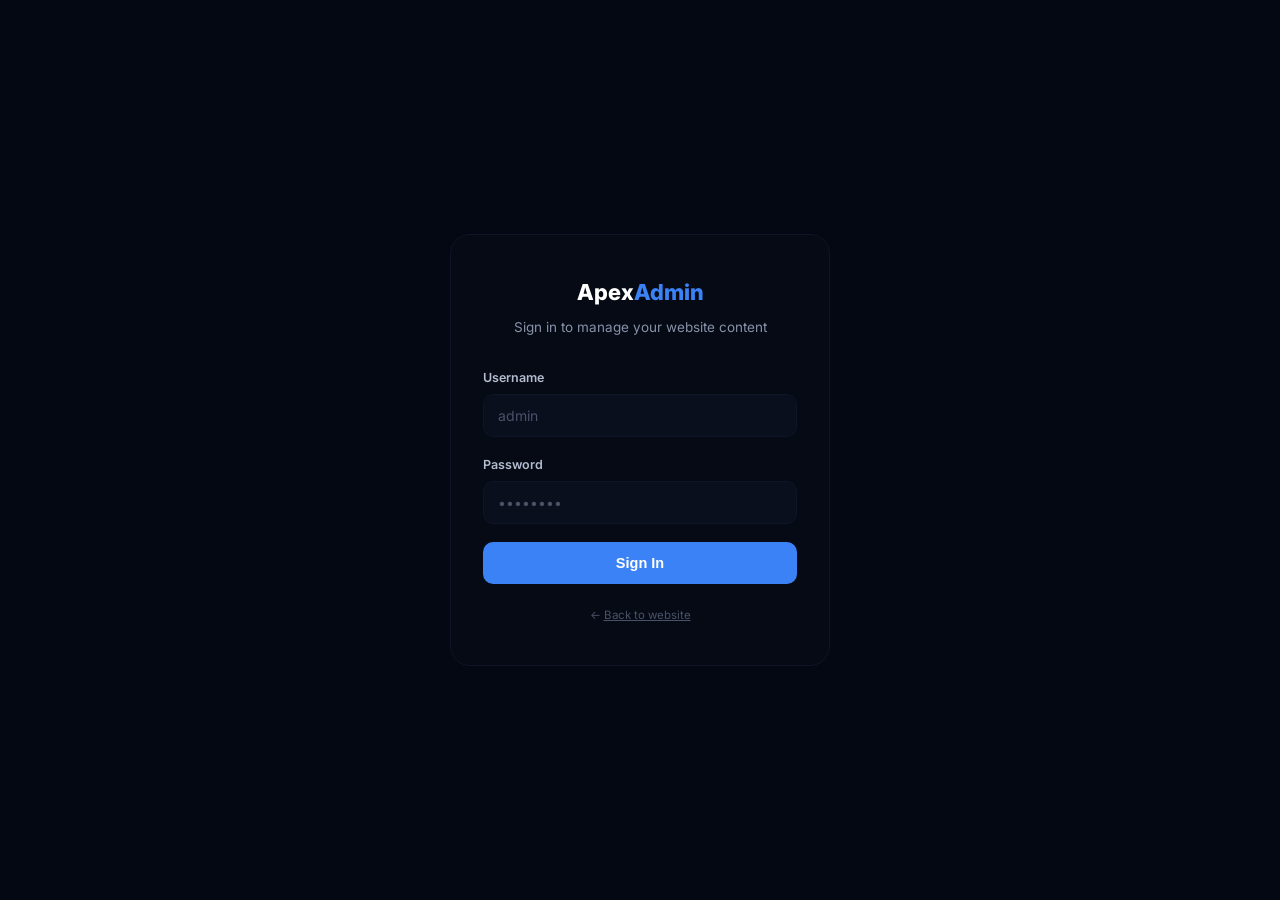
<file: admin-login.html>
<!DOCTYPE html>
<html lang="en">
<head>
    <meta charset="UTF-8">
    <meta name="viewport" content="width=device-width, initial-scale=1.0">
    <title>Admin Login - Apex Marketing Systems LLC</title>
    <link rel="preconnect" href="https://fonts.googleapis.com">
    <link rel="preconnect" href="https://fonts.gstatic.com" crossorigin>
    <link href="https://fonts.googleapis.com/css2?family=Inter:wght@400;500;600;700;800&display=swap" rel="stylesheet">
    <link rel="icon" type="image/png" href="./Image/site-logo.png">
    <link rel="icon" type="image/png" href="https://i.postimg.cc/FsRyCyBN/site-logo.png">
    <link rel="stylesheet" href="admin.css">
</head>
<body>

    <div class="admin-login-wrap">
        <div class="admin-login-card">
            <div class="admin-login-logo">
                <span>Apex</span><span class="logo-blue">Admin</span>
            </div>
            <p class="admin-login-subtitle">Sign in to manage your website content</p>

            <form id="adminLoginForm">
                <div class="admin-form-group">
                    <label for="adminUsername">Username</label>
                    <input type="text" id="adminUsername" placeholder="admin" autocomplete="username" required>
                </div>
                <div class="admin-form-group">
                    <label for="adminPassword">Password</label>
                    <input type="password" id="adminPassword" placeholder="••••••••" autocomplete="current-password" required>
                </div>
                <button type="submit" class="admin-btn">Sign In</button>
                <p class="admin-login-error" id="adminLoginError">Incorrect username or password.</p>
            </form>

            <p class="admin-login-hint">← <a href="index.html">Back to website</a></p>
        </div>
    </div>

    <script src="admin-login.js"></script>
</body>
</html>
</file>
<file: admin.css>
/* ===== ADMIN PANEL — shared styles ===== */
* {
    box-sizing: border-box;
    margin: 0;
    padding: 0;
}

html {
    scroll-behavior: smooth;
}

body {
    background-color: #030813;
    color: #ffffff;
    font-family: 'Inter', sans-serif;
    line-height: 1.6;
    min-height: 100vh;
}

a {
    color: inherit;
}

/* ===== LOGIN PAGE ===== */
.admin-login-wrap {
    min-height: 100vh;
    display: flex;
    align-items: center;
    justify-content: center;
    padding: 24px;
}

.admin-login-card {
    width: 100%;
    max-width: 380px;
    background-color: #060a15;
    border: 1px solid #0d1527;
    border-radius: 20px;
    padding: 40px 32px;
}

.admin-login-logo {
    text-align: center;
    font-size: 22px;
    font-weight: 800;
    margin-bottom: 6px;
}

.admin-login-logo .logo-blue { color: #3b82f6; }

.admin-login-subtitle {
    text-align: center;
    color: #8792a8;
    font-size: 13.5px;
    margin-bottom: 30px;
}

.admin-form-group {
    margin-bottom: 18px;
}

.admin-form-group label {
    display: block;
    font-size: 12.5px;
    font-weight: 600;
    color: #b4bcd0;
    margin-bottom: 6px;
}

.admin-form-group input,
.admin-form-group select,
.admin-form-group textarea {
    width: 100%;
    padding: 12px 14px;
    background-color: #0a0f1e;
    border: 1px solid #0d1527;
    border-radius: 10px;
    color: #ffffff;
    font-size: 14px;
    font-family: inherit;
    outline: none;
    transition: border-color 0.2s ease;
}

.admin-form-group input:focus,
.admin-form-group select:focus,
.admin-form-group textarea:focus {
    border-color: #3b82f6;
}

.admin-form-group input::placeholder,
.admin-form-group textarea::placeholder {
    color: #4a5268;
}

.admin-btn {
    width: 100%;
    padding: 13px;
    border: none;
    border-radius: 10px;
    background-color: #3b82f6;
    color: #ffffff;
    font-size: 14.5px;
    font-weight: 700;
    cursor: pointer;
    transition: background-color 0.2s ease, box-shadow 0.2s ease;
}

.admin-btn:hover {
    background-color: #2563eb;
    box-shadow: 0 4px 14px rgba(59, 130, 246, 0.3);
}

.admin-login-error {
    color: #f87171;
    font-size: 13px;
    text-align: center;
    margin-top: 14px;
    display: none;
}

.admin-login-error.show { display: block; }

.admin-login-hint {
    text-align: center;
    color: #4a5268;
    font-size: 11.5px;
    margin-top: 22px;
}

/* ===== DASHBOARD LAYOUT ===== */
.admin-header {
    background-color: #020612;
    border-bottom: 1px solid #0d1527;
    padding: 18px 32px;
    display: flex;
    align-items: center;
    justify-content: space-between;
}

.admin-header-logo {
    font-size: 18px;
    font-weight: 800;
}

.admin-header-logo .logo-blue { color: #3b82f6; }

.admin-header-actions {
    display: flex;
    align-items: center;
    gap: 14px;
}

.admin-view-site-link {
    font-size: 13px;
    color: #8792a8;
    text-decoration: none;
}
.admin-view-site-link:hover { color: #ffffff; }

.admin-logout-btn {
    padding: 9px 18px;
    background-color: #0a0f1e;
    border: 1px solid #1a2340;
    border-radius: 8px;
    color: #f87171;
    font-size: 13px;
    font-weight: 600;
    cursor: pointer;
    transition: background-color 0.2s ease;
}
.admin-logout-btn:hover { background-color: #1a0f14; }

.admin-body {
    max-width: 1100px;
    margin: 0 auto;
    padding: 36px 24px 80px;
}

.admin-page-title {
    font-size: 26px;
    font-weight: 800;
    margin-bottom: 6px;
}

.admin-page-subtitle {
    color: #8792a8;
    font-size: 14px;
    margin-bottom: 28px;
}

/* ===== TABS ===== */
.admin-tabs {
    display: flex;
    gap: 8px;
    border-bottom: 1px solid #0d1527;
    margin-bottom: 28px;
    overflow-x: auto;
}

.admin-tab-btn {
    padding: 12px 18px;
    background: none;
    border: none;
    border-bottom: 2px solid transparent;
    color: #8792a8;
    font-size: 14px;
    font-weight: 600;
    cursor: pointer;
    white-space: nowrap;
    transition: color 0.2s ease, border-color 0.2s ease;
}

.admin-tab-btn.active {
    color: #3b82f6;
    border-bottom-color: #3b82f6;
}

.admin-tab-panel { display: none; }
.admin-tab-panel.active { display: block; }

/* ===== CARD / FORM PANEL ===== */
.admin-panel {
    background-color: #060a15;
    border: 1px solid #0d1527;
    border-radius: 16px;
    padding: 26px;
    margin-bottom: 24px;
}

.admin-panel-title {
    font-size: 16px;
    font-weight: 700;
    margin-bottom: 18px;
}

.admin-form-row {
    display: grid;
    grid-template-columns: 1fr 1fr;
    gap: 16px;
}

@media (max-width: 560px) {
    .admin-form-row { grid-template-columns: 1fr; }
}

/* ===== LIST OF ADDED ITEMS ===== */
.admin-list {
    display: flex;
    flex-direction: column;
    gap: 12px;
}

.admin-list-empty {
    color: #4a5268;
    font-size: 13.5px;
    padding: 18px 0;
    text-align: center;
}

.admin-list-item {
    display: flex;
    align-items: flex-start;
    justify-content: space-between;
    gap: 14px;
    background-color: #0a0f1e;
    border: 1px solid #0d1527;
    border-radius: 12px;
    padding: 14px 16px;
}

.admin-list-item-info h4 {
    font-size: 14px;
    font-weight: 700;
    margin-bottom: 3px;
}

.admin-list-item-info .admin-item-meta {
    font-size: 12px;
    color: #5d8dff;
    margin-bottom: 4px;
}

.admin-list-item-info p {
    font-size: 12.5px;
    color: #8792a8;
    line-height: 1.5;
}

.admin-delete-btn {
    flex-shrink: 0;
    background: none;
    border: 1px solid #331a1a;
    color: #f87171;
    width: 32px;
    height: 32px;
    border-radius: 8px;
    cursor: pointer;
    display: flex;
    align-items: center;
    justify-content: center;
    transition: background-color 0.2s ease;
}
.admin-delete-btn:hover { background-color: #1a0f14; }
.admin-delete-btn svg { width: 16px; height: 16px; }

.admin-status-badge {
    display: inline-block;
    font-size: 10.5px;
    font-weight: 700;
    padding: 3px 9px;
    border-radius: 20px;
    text-transform: uppercase;
    letter-spacing: 0.4px;
    margin-left: 8px;
}
.admin-status-badge.pending {
    background-color: rgba(234, 179, 8, 0.12);
    color: #eab308;
    border: 1px solid rgba(234, 179, 8, 0.3);
}
.admin-status-badge.confirmed {
    background-color: rgba(34, 197, 94, 0.12);
    color: #22c55e;
    border: 1px solid rgba(34, 197, 94, 0.3);
}

.admin-order-items {
    font-size: 12px;
    color: #8792a8;
    margin: 4px 0;
}

.admin-approve-btn {
    flex-shrink: 0;
    padding: 8px 14px;
    background-color: #16a34a;
    border: none;
    border-radius: 8px;
    color: #ffffff;
    font-size: 12.5px;
    font-weight: 700;
    cursor: pointer;
    white-space: nowrap;
    transition: background-color 0.2s ease;
}
.admin-approve-btn:hover { background-color: #15803d; }

.admin-order-actions {
    display: flex;
    flex-direction: column;
    align-items: flex-end;
    gap: 8px;
    flex-shrink: 0;
}

.admin-toast {
    position: fixed;
    bottom: 24px;
    left: 50%;
    transform: translateX(-50%) translateY(20px);
    background-color: #16a34a;
    color: #ffffff;
    padding: 12px 22px;
    border-radius: 10px;
    font-size: 13.5px;
    font-weight: 600;
    opacity: 0;
    pointer-events: none;
    transition: opacity 0.25s ease, transform 0.25s ease;
    z-index: 999;
}
.admin-toast.show {
    opacity: 1;
    transform: translateX(-50%) translateY(0);
}
</file>
